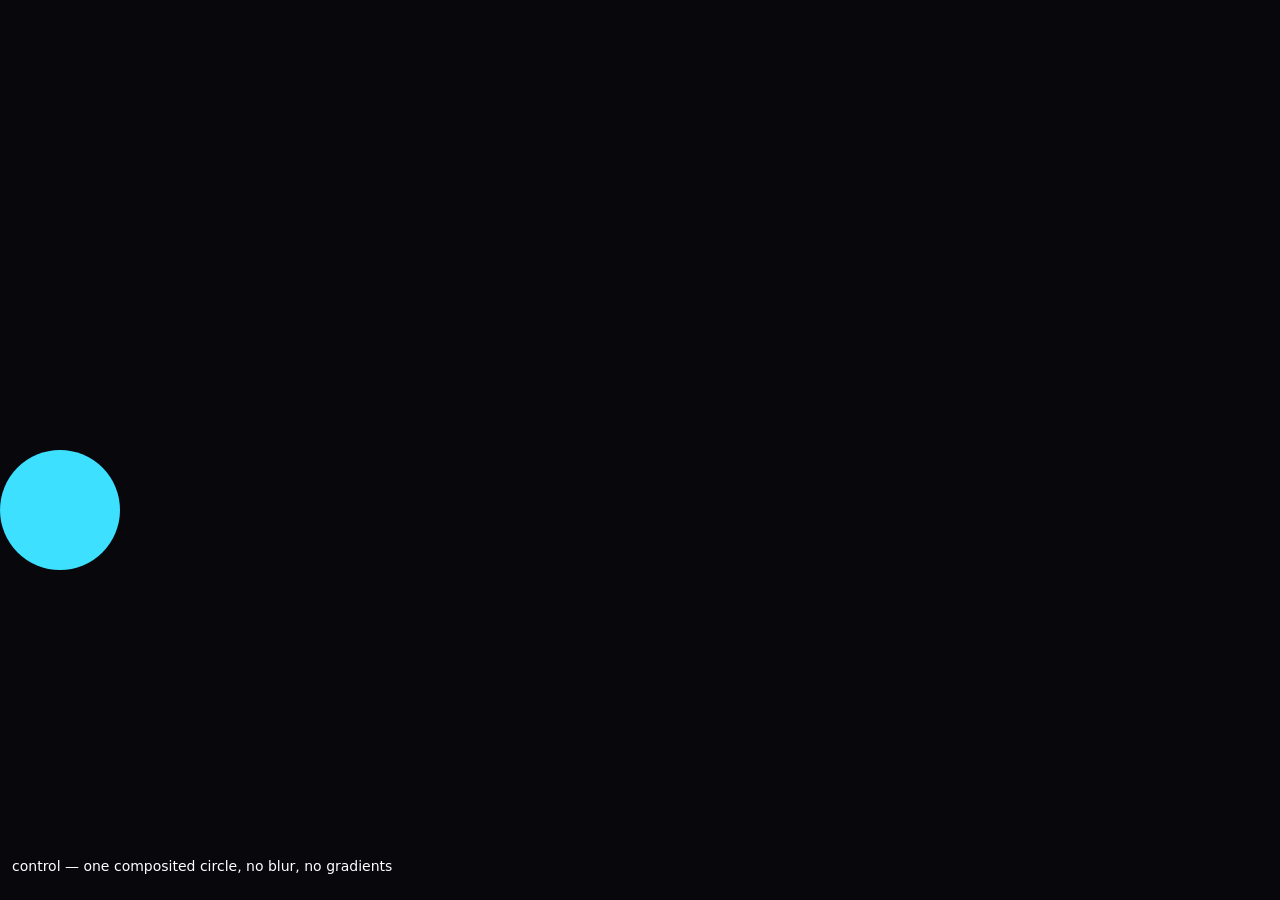
<file: blank-control.html>
<!doctype html>
<meta charset="utf-8">
<title>control</title>
<style>
  html,body{margin:0;height:100%;background:#07070c;color:#fff;font:14px system-ui}
  /* One cheap moving element: a page with NOTHING animating can be optimised
     down to zero frames, which would measure the harness's idle rate rather
     than its ceiling. This keeps the compositor honestly busy and nothing else. */
  .d{position:absolute;top:50%;left:0;width:120px;height:120px;border-radius:50%;
     background:#3de0ff;animation:go 3s linear infinite}
  @keyframes go{to{transform:translateX(1800px)}}
</style>
<div class="d"></div>
<p style="position:absolute;bottom:12px;left:12px">control — one composited circle, no blur, no gradients</p>
</file>
